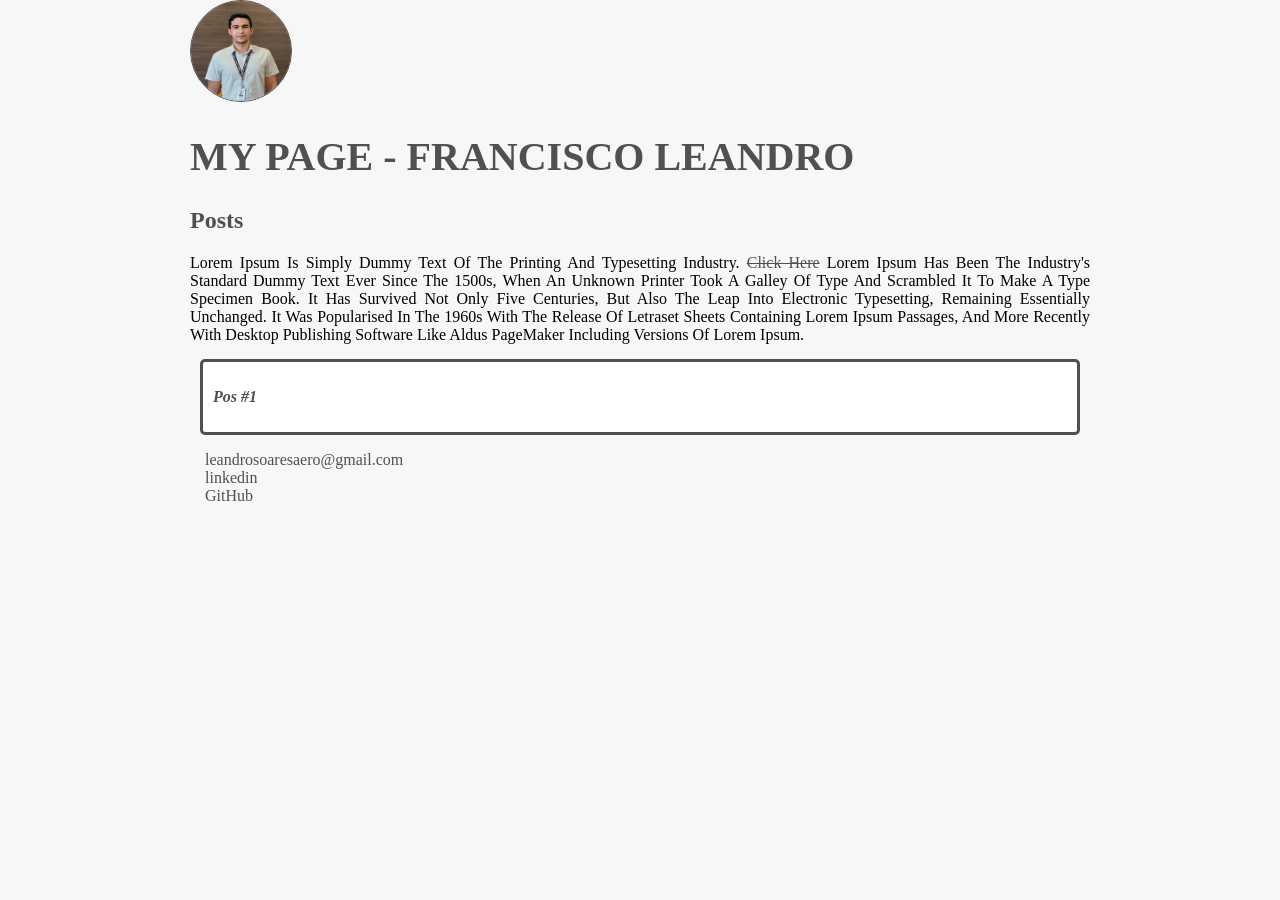
<file: Modulo 2/HTML and CSS/EX 1/index.html>
<!DOCTYPE html>
<html>
  <head>
    <meta charset="utf-8" />
    <title>Francisco Leandro</title>
    <link rel="stylesheet" href="CSS/style.css" />
  </head>
  <body>
    <header>
      <img
        class="photo"
        src="SRC/profile.jpg"
        alt="HTML LOGO"
        height="100px"
        width="100px"
      />
      <h1 id="title">My Page - Francisco Leandro</h1>
    </header>
    <section>
      <header>
        <h2 class="subtitle">Posts</h2>
      </header>
      <p class="post_content">
        Lorem Ipsum is simply dummy text of the printing and typesetting
        industry.
        <a
          href="https://www.linkedin.com/in/francisco-leandro-s-310366113/"
          target="_blank"
          >Click here</a
        >
        Lorem Ipsum has been the industry's standard dummy text ever since the
        1500s, when an unknown printer took a galley of type and scrambled it to
        make a type specimen book. It has survived not only five centuries, but
        also the leap into electronic typesetting, remaining essentially
        unchanged. It was popularised in the 1960s with the release of Letraset
        sheets containing Lorem Ipsum passages, and more recently with desktop
        publishing software like Aldus PageMaker including versions of Lorem
        Ipsum.
      </p>
      <article class="post">
        <header>
          <h3 class="post_title">Pos #1</h3>
        </header>
      </article>
    </section>
    <footer>
      <ul class="contacts_list">
        <li>
          <a href="mailto:leandrosoaresaero@gmail.com"
            >leandrosoaresaero@gmail.com</a
          >
        </li>
        <li>
          <a href="https://www.linkedin.com/in/francisco-leandro-s-310366113/">
            linkedin
          </a>
        </li>
        <li>
          <a href="https://github.com/leandroaero" target="_blank">GitHub</a>
        </li>
      </ul>
    </footer>
  </body>
</html>
</file>
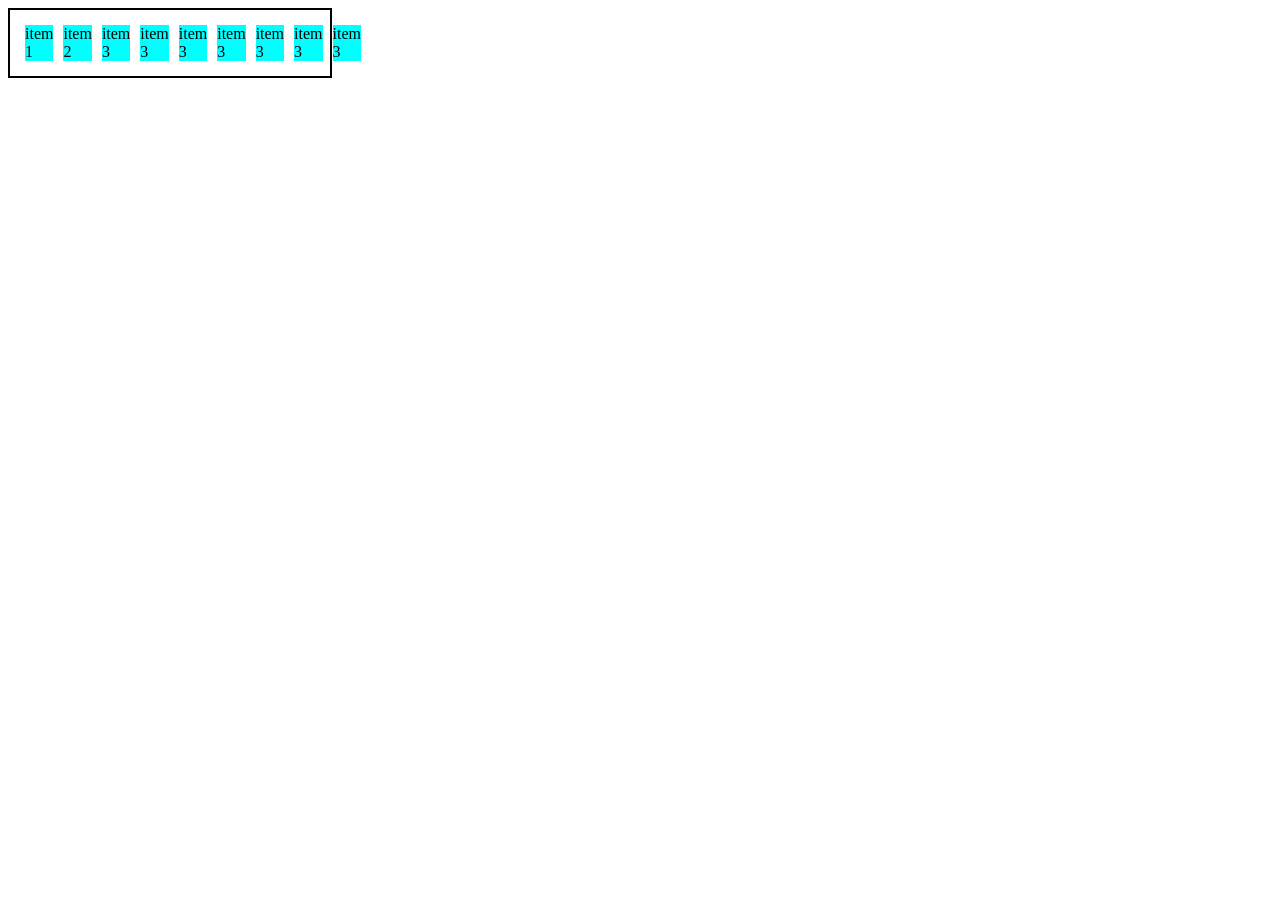
<file: Modulo 2/Flexbox in CSS/0-display-flex.html>
<!DOCTYPE html>
<html lang="en">
<head>
    <meta charset="UTF-8">
    <meta name="viewport" content="width=device-width, initial-scale=1.0">
    <title>Fundamentos - display flex</title>
    <style>
        .flex{
            max-width: 300px;
            padding: 10px;
            border: 2px solid black;
            display: flex;
        }

        .item{
            background-color: aqua;
            margin: 5px;
        }
    </style>
</head>
<body>
    <div class="flex">
        <div class="item">item 1</div>
        <div class="item">item 2</div>
        <div class="item">item 3</div>
        <div class="item">item 3</div>
        <div class="item">item 3</div>
        <div class="item">item 3</div>
        <div class="item">item 3</div>
        <div class="item">item 3</div>
        <div class="item">item 3</div>
    </div>
</body>
</html>
</file>
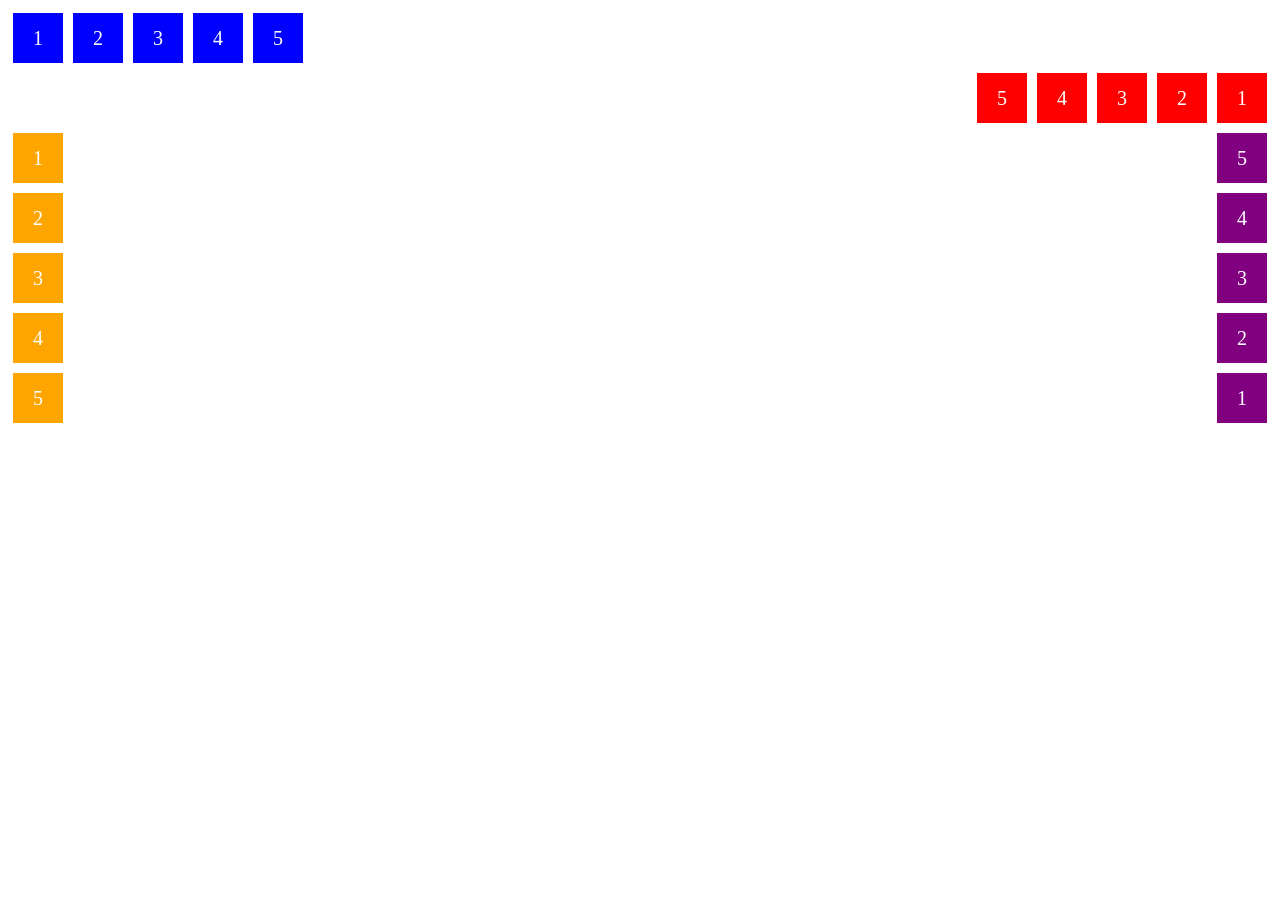
<file: Modulo 2/Flexbox in CSS/1-flex-direction.html>
<!DOCTYPE html>
<html lang="en">
<head>
    <meta charset="UTF-8">
    <meta name="viewport" content="width=device-width, initial-scale=1.0">
    <title>Fundamentos - Flex direction</title>

    <style>
        .flex-container{
            margin: 0;
            padding: 0;
            display: flex;
            list-style: none;
        }

        .flex-item{
            background: blue;
            height: 50px;
            width: 50px;
            line-height: 50px;
            font-size: 20px;
            color: white;
            text-align: center;
            margin: 5px;
        }

        .row{
            flex-direction: row;
        }

        .row-reverse{
            flex-direction: row-reverse;
        }

        .row-reverse li{
            background-color: red;
        }

        .column{
            float: left;
            flex-direction: column;
        }

        .column li{
            background: orange;
        }

        .column-reverse{
            float: right;
            flex-direction: column-reverse;
        }

        .column-reverse li{
            background: purple;
        }

    </style>
</head>
<body>
    <ul class="flex-container row">
        <li class="flex-item">1</li>
        <li class="flex-item">2</li>
        <li class="flex-item">3</li>
        <li class="flex-item">4</li>
        <li class="flex-item">5</li>
    </ul>

    <ul class="flex-container row-reverse">
        <li class="flex-item">1</li>
        <li class="flex-item">2</li>
        <li class="flex-item">3</li>
        <li class="flex-item">4</li>
        <li class="flex-item">5</li>
    </ul>

    <ul class="flex-container column">
        <li class="flex-item">1</li>
        <li class="flex-item">2</li>
        <li class="flex-item">3</li>
        <li class="flex-item">4</li>
        <li class="flex-item">5</li>
    </ul>

    <ul class="flex-container column-reverse">
        <li class="flex-item">1</li>
        <li class="flex-item">2</li>
        <li class="flex-item">3</li>
        <li class="flex-item">4</li>
        <li class="flex-item">5</li>
    </ul>
</body>
</html>
</file>
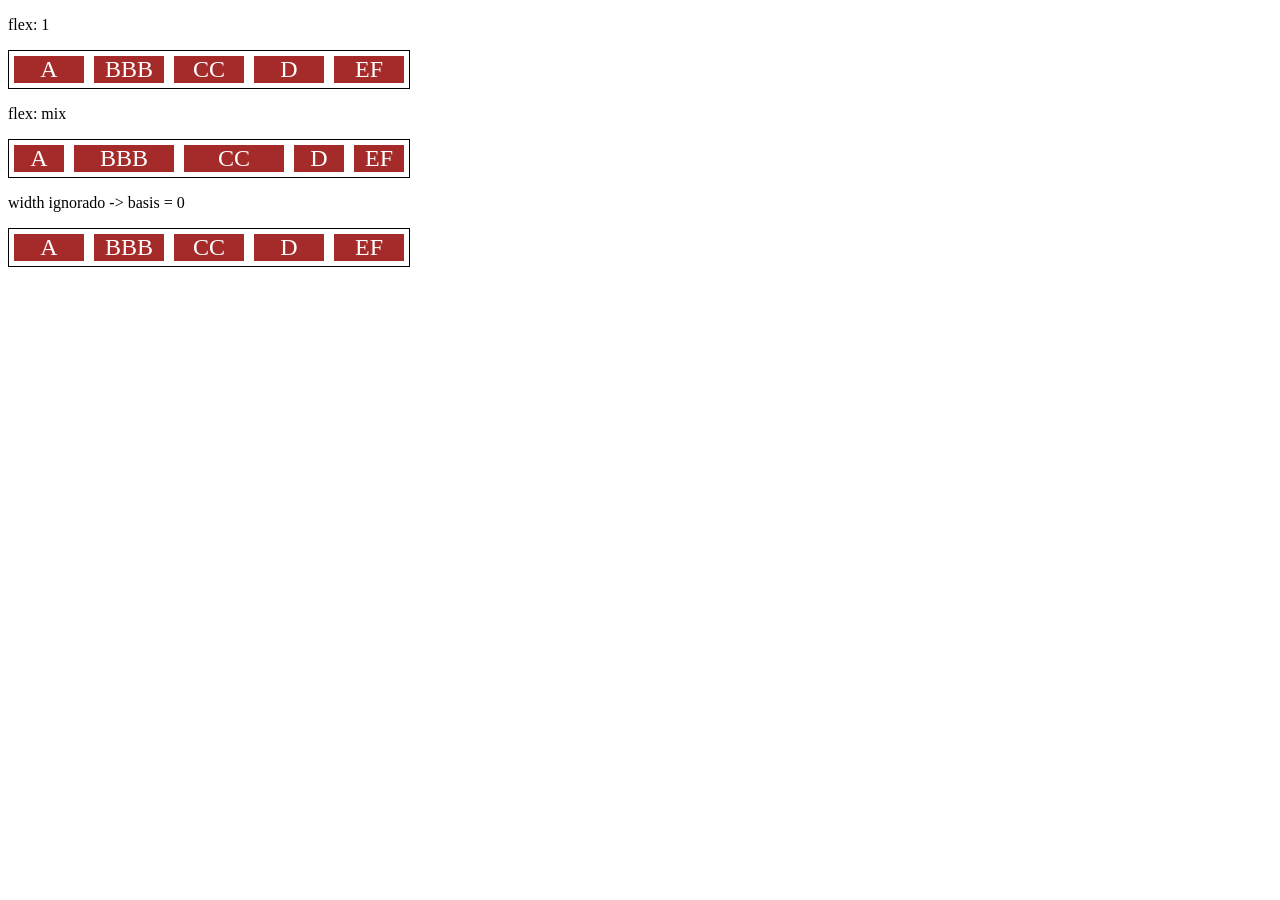
<file: Modulo 2/Flexbox in CSS/10-flex.html>
<!DOCTYPE html>
<html lang="en">
<head>
    <meta charset="UTF-8">
    <meta name="viewport" content="width=device-width, initial-scale=1.0">
    <title>Fundamentos - flex</title>
    <style>
        .flex-container{
            display: flex;
            border: 1px solid black;
            max-width: 400px;
            margin-bottom: 10px;
        }

        .item{
            background-color: brown;
            color: white;
            font-size: 24px;
            text-align: center;
            margin: 5PX;
        }

        .flex-1{
            flex: 1; 
            /* grow = 1, shrink = 1, basis = 0 */
        }

        .largura{
            width: 200px;
            /* min-width: 250px; */
        }

        .flex-2{
            flex: 2; 
            /* grow = 2, shrink = 1, basis = 0 */
        }

    </style>
</head>
<body>
    <p>flex: 1</p>
    <div class="flex-container">
        <div class="item flex-1">A</div>
        <div class="item flex-1">BBB</div>
        <div class="item flex-1">CC</div>
        <div class="item flex-1">D</div>
        <div class="item flex-1">EF</div>
    </div>

    <p>flex: mix</p>
    <div class="flex-container">
        <div class="item flex-1">A</div>
        <div class="item flex-2">BBB</div>
        <div class="item flex-2">CC</div>
        <div class="item flex-1">D</div>
        <div class="item flex-1">EF</div>
    </div>

    <p>width ignorado -> basis = 0</p>

    <div class="flex-container">
        <div class="item flex-1 largura">A</div>
        <div class="item flex-1 largura">BBB</div>
        <div class="item flex-1 largura">CC</div>
        <div class="item flex-1 largura">D</div>
        <div class="item flex-1 largura">EF</div>
    </div>
</body>
</html>
</file>
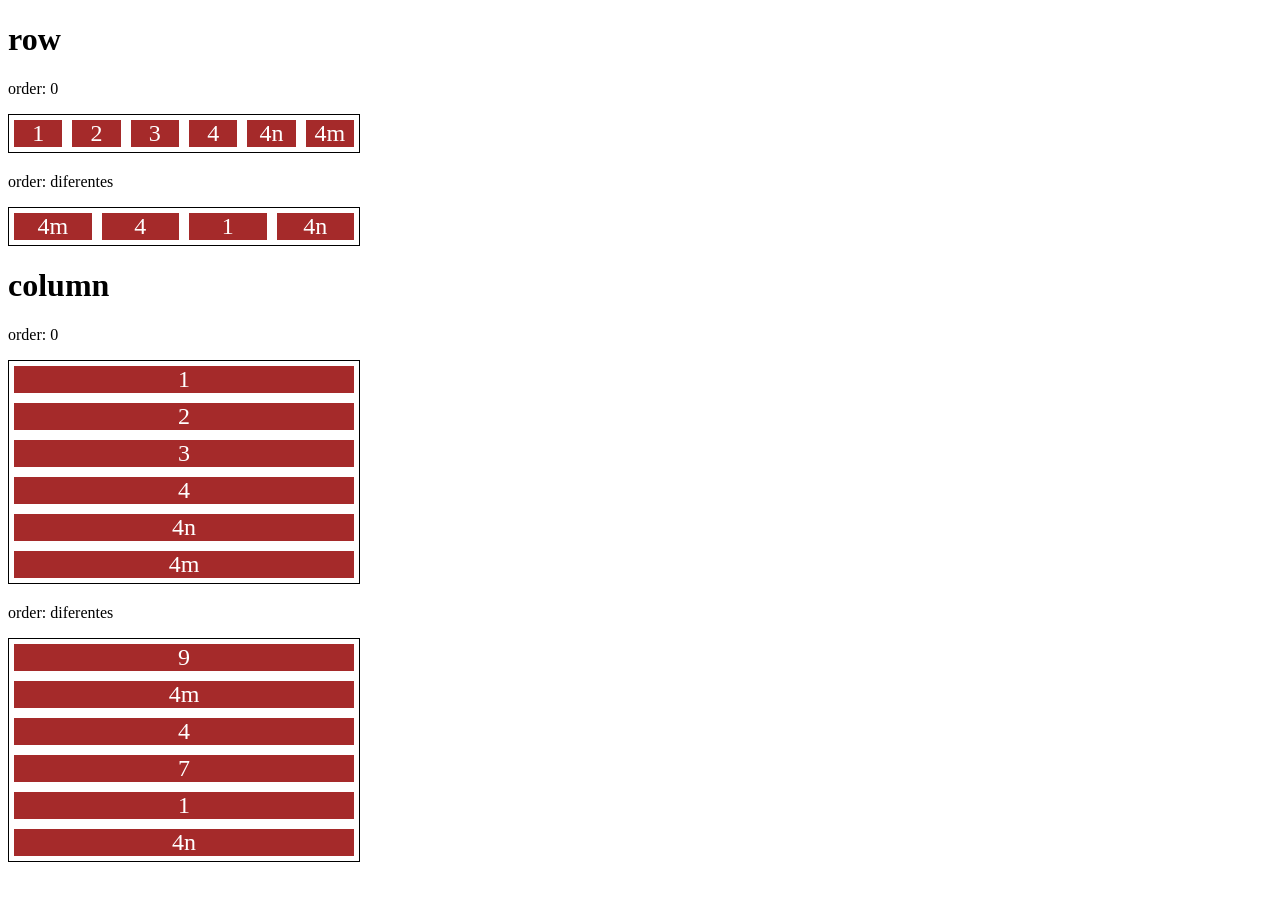
<file: Modulo 2/Flexbox in CSS/11-order.html>
<!DOCTYPE html>
<html lang="en">
<head>
    <meta charset="UTF-8">
    <meta name="viewport" content="width=device-width, initial-scale=1.0">
    <title>Fundamentos - order</title>

    <style>
        .flex-container{
            display: flex;
            max-width: 350px;
            border: 1px solid black;
            margin-bottom: 20px;
        }

        .item{
            flex: 1;
            background: brown;
            color: white;
            text-align: center;
            font-size: 24px;
            margin: 5px;
        }
        .o1{
            order: 1;
        }

        .o2{
            order: 2;
        }

        .o3{
            order: 3;
        }

        .o4{
            order: 4;
        }

        .direction{
            flex-direction: column;
        }
    </style>
</head>
<body>
    <h1>row</h1>
    <p>order: 0</p>
    <div class="flex-container">
        <div class="item">1</div>
        <div class="item">2</div>
        <div class="item">3</div>
        <div class="item">4</div>
        <div class="item">4n</div>
        <div class="item">4m</div>
    </div>

    <p>order: diferentes</p>
    <div class="flex-container">
        <div class="item o3">1</div>
        <div class="item o2">4</div>
        <div class="item o3">4n</div>
        <div class="item o1">4m</div>
    </div>


    <h1>column</h1>
    <p>order: 0</p>
    <div class="flex-container direction">
        <div class="item">1</div>
        <div class="item">2</div>
        <div class="item">3</div>
        <div class="item">4</div>
        <div class="item">4n</div>
        <div class="item">4m</div>
    </div>

    <p>order: diferentes</p>
    <div class="flex-container direction">
        <div class="item o3">7</div>
        <div class="item o1">9</div>
        <div class="item o3">1</div>
        <div class="item o2">4</div>
        <div class="item o3">4n</div>
        <div class="item o1">4m</div>
    </div>
</body>
</html>
</file>
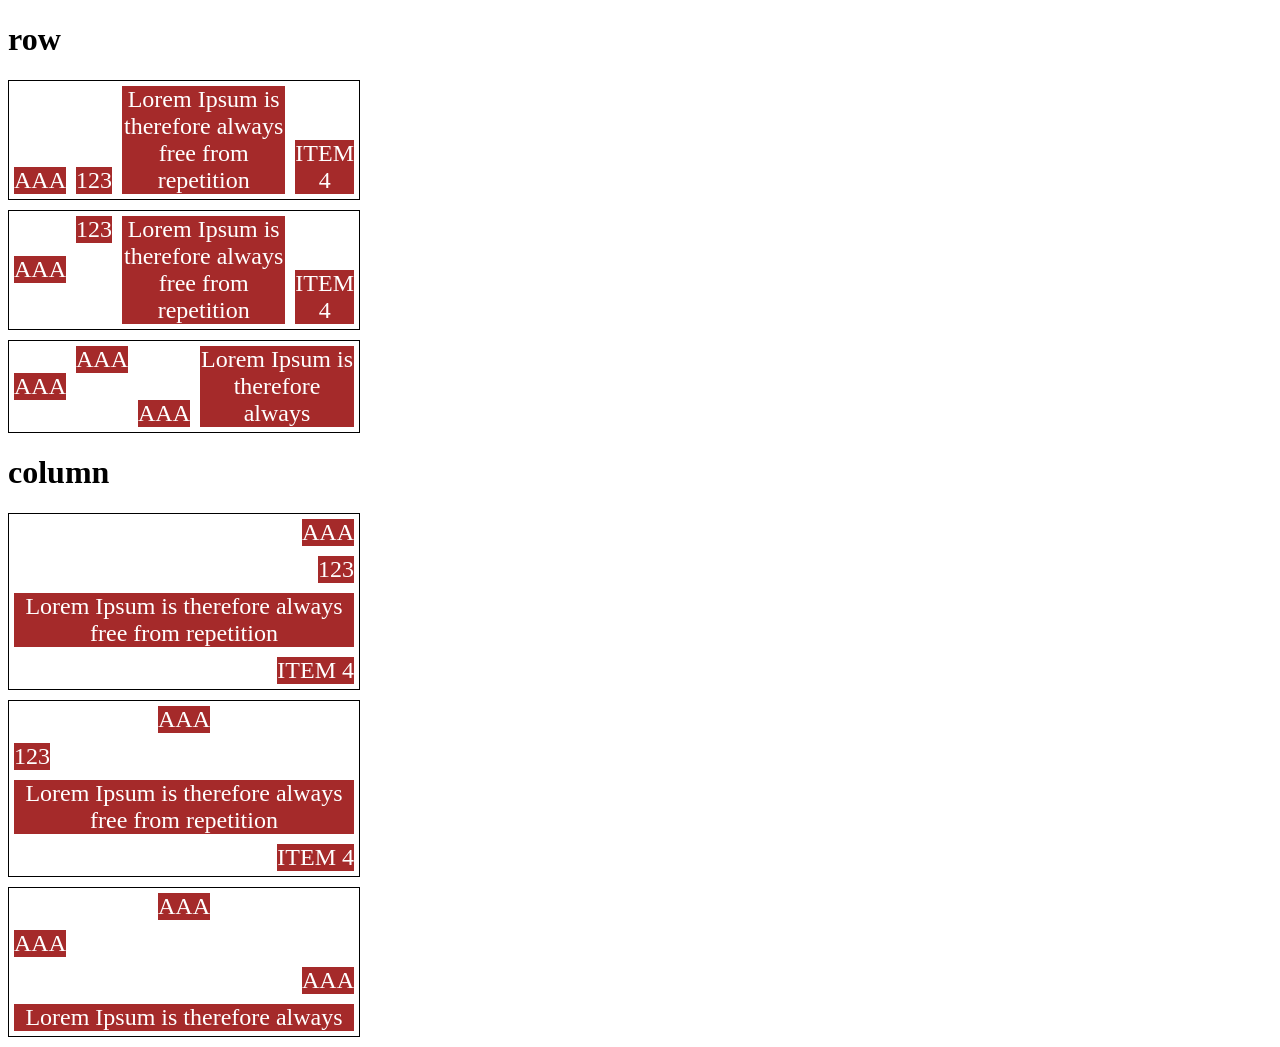
<file: Modulo 2/Flexbox in CSS/13-align-self.html>
<!DOCTYPE html>
<html lang="en">
<head>
    <meta charset="UTF-8">
    <meta name="viewport" content="width=device-width, initial-scale=1.0">
    <title>Fundamnetos - align self</title>

    <style>
        .flex-container{
            max-width: 350px;
            border: 1px solid;
            margin-bottom: 10px;
            display: flex;
        }

        .align-container{
            align-items: flex-end;
        }

        .item{
            background-color: brown;
            color: white;
            font-size: 24px;
            text-align: center;
            margin: 5px;
        }

        .center{
            align-self: center;
        }

        .start{
            align-self: flex-start;
        }

        .end{
            align-self: flex-end;
        }

        .baseline{
            align-self: baseline;
        }

        .stretch{
            align-self: stretch;
        }

        .auto{
            align-self: auto;
        }

        .direction{
            flex-direction: column;
        }
    </style>
</head>
<body>

    <h1>row</h1>
    <section class="flex-container align-container">
        <div class="item auto">AAA</div>
        <div class="item auto">123</div>
        <div class="item auto">Lorem Ipsum is therefore always free from repetition</div>
        <div class="item auto">ITEM 4</div>
    </section>

    <section class="flex-container">
        <div class="item center">AAA</div>
        <div class="item start">123</div>
        <div class="item stretch">Lorem Ipsum is therefore always free from repetition</div>
        <div class="item end">ITEM 4</div>
    </section>

    <section class="flex-container">
        <div class="item center">AAA</div>
        <div class="item start">AAA</div>
        <div class="item end">AAA</div>
        <div class="item stretch">Lorem Ipsum is therefore always</div>
    </section>

    <h1>column</h1>

    <section class="flex-container align-container direction">
        <div class="item auto">AAA</div>
        <div class="item auto">123</div>
        <div class="item auto">Lorem Ipsum is therefore always free from repetition</div>
        <div class="item auto">ITEM 4</div>
    </section>

    <section class="flex-container direction">
        <div class="item center">AAA</div>
        <div class="item start">123</div>
        <div class="item stretch">Lorem Ipsum is therefore always free from repetition</div>
        <div class="item end">ITEM 4</div>
    </section>

    <section class="flex-container direction">
        <div class="item center">AAA</div>
        <div class="item start">AAA</div>
        <div class="item end">AAA</div>
        <div class="item stretch">Lorem Ipsum is therefore always</div>
    </section>
    
    
</body>
</html>
</file>
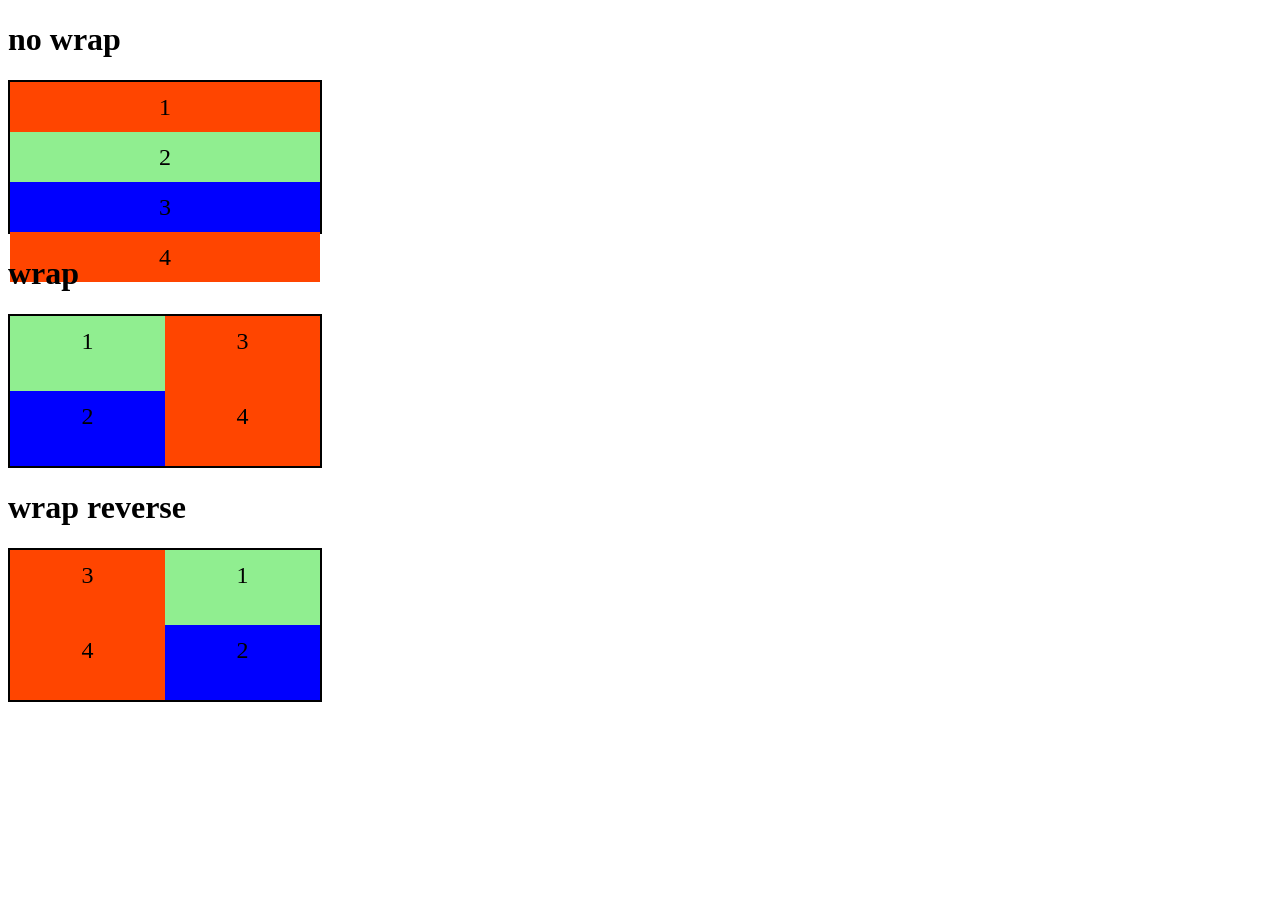
<file: Modulo 2/Flexbox in CSS/2-flex-wrap.html>
<!DOCTYPE html>
<html lang="en">
<head>
    <meta charset="UTF-8">
    <meta name="viewport" content="width=device-width, initial-scale=1.0">
    <title>Fundamentos - flex wrap</title>

    <style>
        .flex-container{
            display: flex;
            flex-direction: column;
            height: 150px;
            border: 2px solid black;
            max-width: 310px;
        }

        .item{
            font-size: 24px;
            height: 50%;
            text-align: center;
            min-width: 100px;
            line-height: 50px;
        }

        .nowrap{
            flex-wrap: nowrap;
        }

        .wrap{
            flex-wrap: wrap;
        }

        .wrap-reverse{
            flex-wrap: wrap-reverse;
        }

        .blue{
            background-color: blue;
        }

        .green{
            background-color: lightgreen;
        }

        .orange{
            background-color: orangered;
        }
    </style>
</head>
<body>
    <h1>no wrap</h1>

    <div class="flex-container nowrap">
        <div class="item orange">1</div>
        <div class="item green">2</div>
        <div class="item blue">3</div>
        <div class="item orange">4</div>
    </div>

    <h1>wrap</h1>

    <div class="flex-container wrap">
        <div class="item green">1</div>
        <div class="item blue">2</div>
        <div class="item orange">3</div>
        <div class="item orange">4</div>
    </div>

    <h1>wrap reverse</h1>

    <div class="flex-container wrap-reverse">
        <div class="item green">1</div>
        <div class="item blue">2</div>
        <div class="item orange">3</div>
        <div class="item orange">4</div>
    </div>


</body>
</html>
</file>
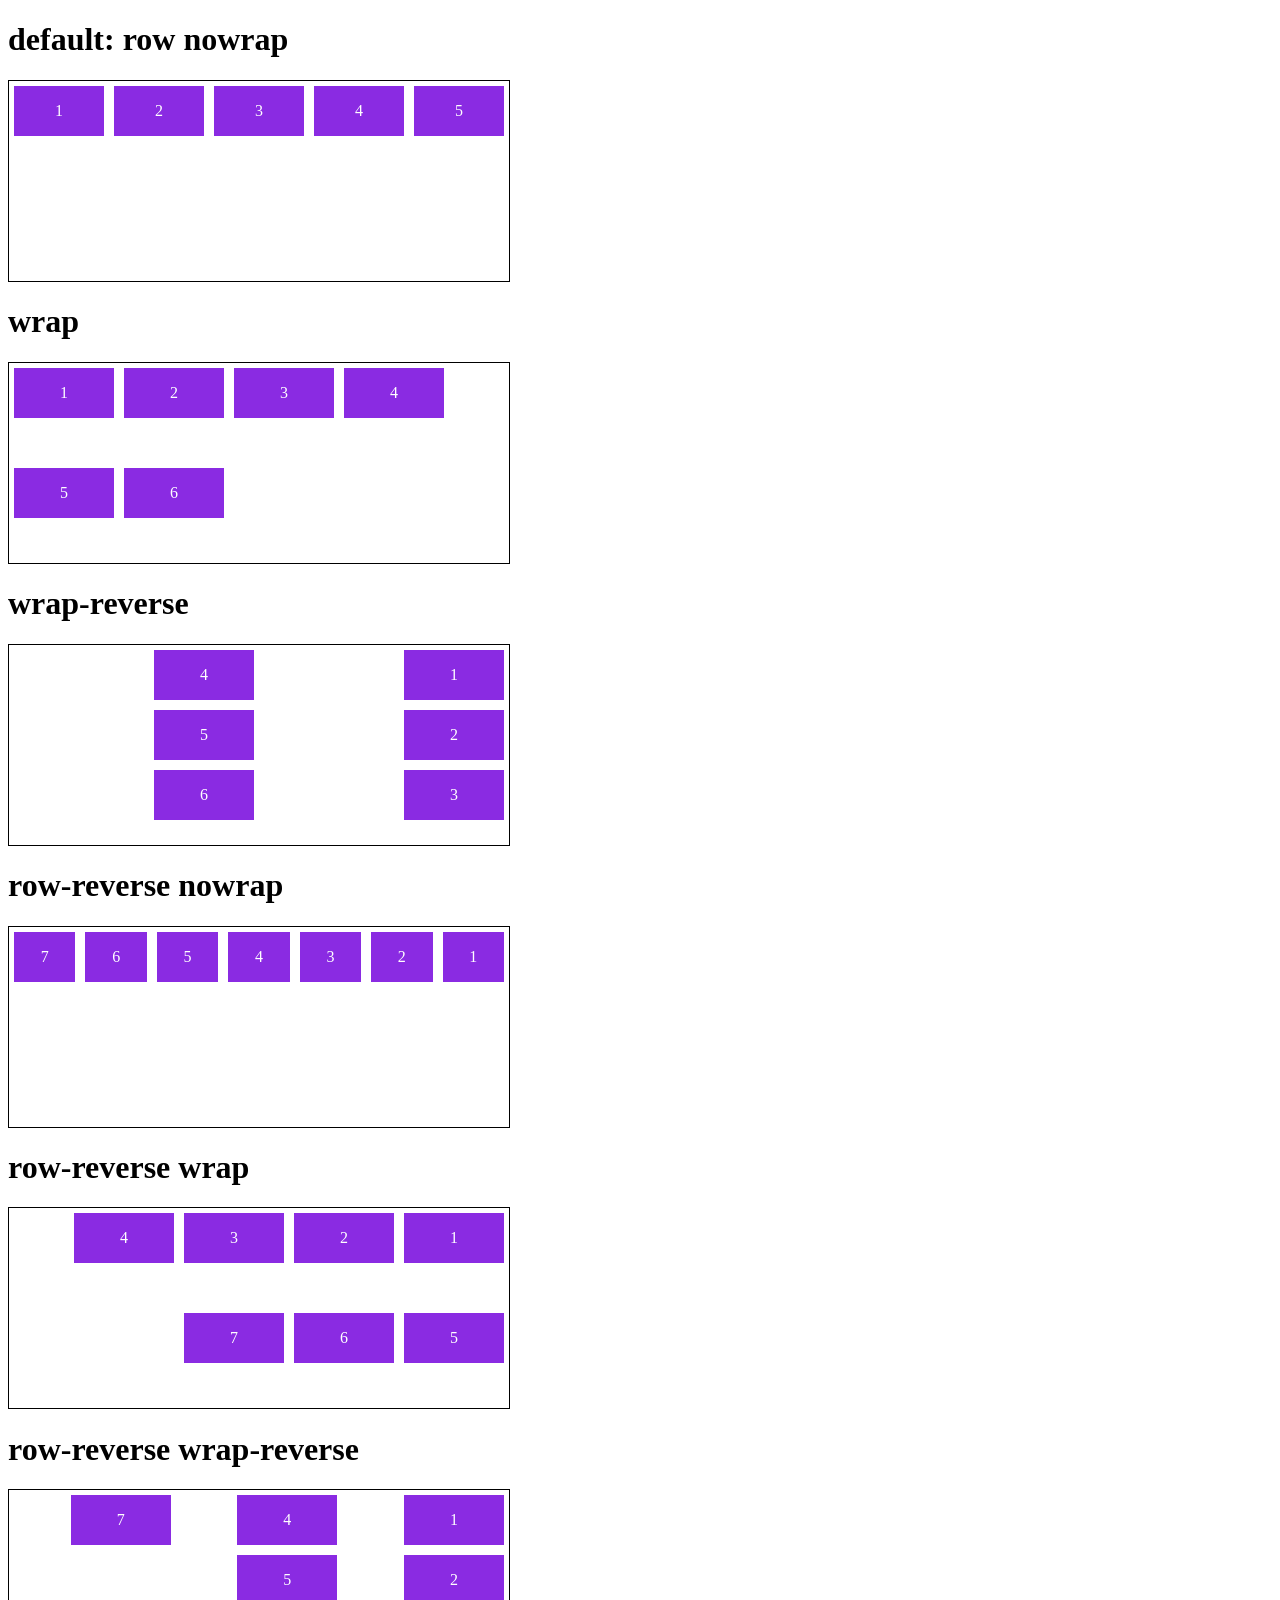
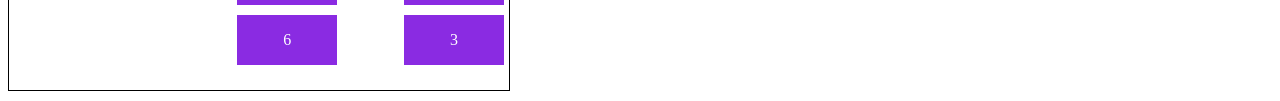
<file: Modulo 2/Flexbox in CSS/3-flex-flow.html>
<!DOCTYPE html>
<html lang="en">
<head>
    <meta charset="UTF-8">
    <meta name="viewport" content="width=device-width, initial-scale=1.0">
    <title>Fundamentos - flex flow</title>

    <style>
        .flex-container{
            display: flex;
            border: 1px solid black;
            max-width: 500px;
            margin-bottom: 10px;
            height: 200px;
        }

        .default{
            flex-flow: row nowrap;
        }

        .wrap{
            flex-flow: row wrap;
        }

        .wrap-reverse{
            flex-flow: column wrap-reverse;
        }

        .r-nowrap{
            flex-flow: row-reverse nowrap;
        }

        .r-wrap{
            flex-flow: row-reverse wrap;
        }

        .rr-wrap{
            flex-flow: column wrap-reverse;
        }

        .item{
            background-color: blueviolet;
            margin: 5px;
            color: white;
            text-align: center;
            width: 100px;
            height: 50px;
            line-height: 50px;
        }
    </style>
</head>
<body>
    <h1>default: row nowrap</h1>
    <div class="flex-container default">
        <div class="item">1</div>
        <div class="item">2</div>
        <div class="item">3</div>
        <div class="item">4</div>
        <div class="item">5</div>
    </div>

    <h1>wrap</h1>
    <div class="flex-container wrap">
        <div class="item">1</div>
        <div class="item">2</div>
        <div class="item">3</div>
        <div class="item">4</div>
        <div class="item">5</div>
        <div class="item">6</div>
    </div>

    <h1>wrap-reverse</h1>
    <div class="flex-container wrap-reverse">
        <div class="item">1</div>
        <div class="item">2</div>
        <div class="item">3</div>
        <div class="item">4</div>
        <div class="item">5</div>
        <div class="item">6</div>
    </div>

    <h1>row-reverse nowrap</h1>
    <div class="flex-container r-nowrap">
        <div class="item">1</div>
        <div class="item">2</div>
        <div class="item">3</div>
        <div class="item">4</div>
        <div class="item">5</div>
        <div class="item">6</div>
        <div class="item">7</div>
    </div>

    <h1>row-reverse wrap</h1>
    <div class="flex-container r-wrap">
        <div class="item">1</div>
        <div class="item">2</div>
        <div class="item">3</div>
        <div class="item">4</div>
        <div class="item">5</div>
        <div class="item">6</div>
        <div class="item">7</div>
    </div>

    <h1>row-reverse wrap-reverse</h1>
    <div class="flex-container rr-wrap">
        <div class="item">1</div>
        <div class="item">2</div>
        <div class="item">3</div>
        <div class="item">4</div>
        <div class="item">5</div>
        <div class="item">6</div>
        <div class="item">7</div>
    </div>
</body>
</html>
</file>
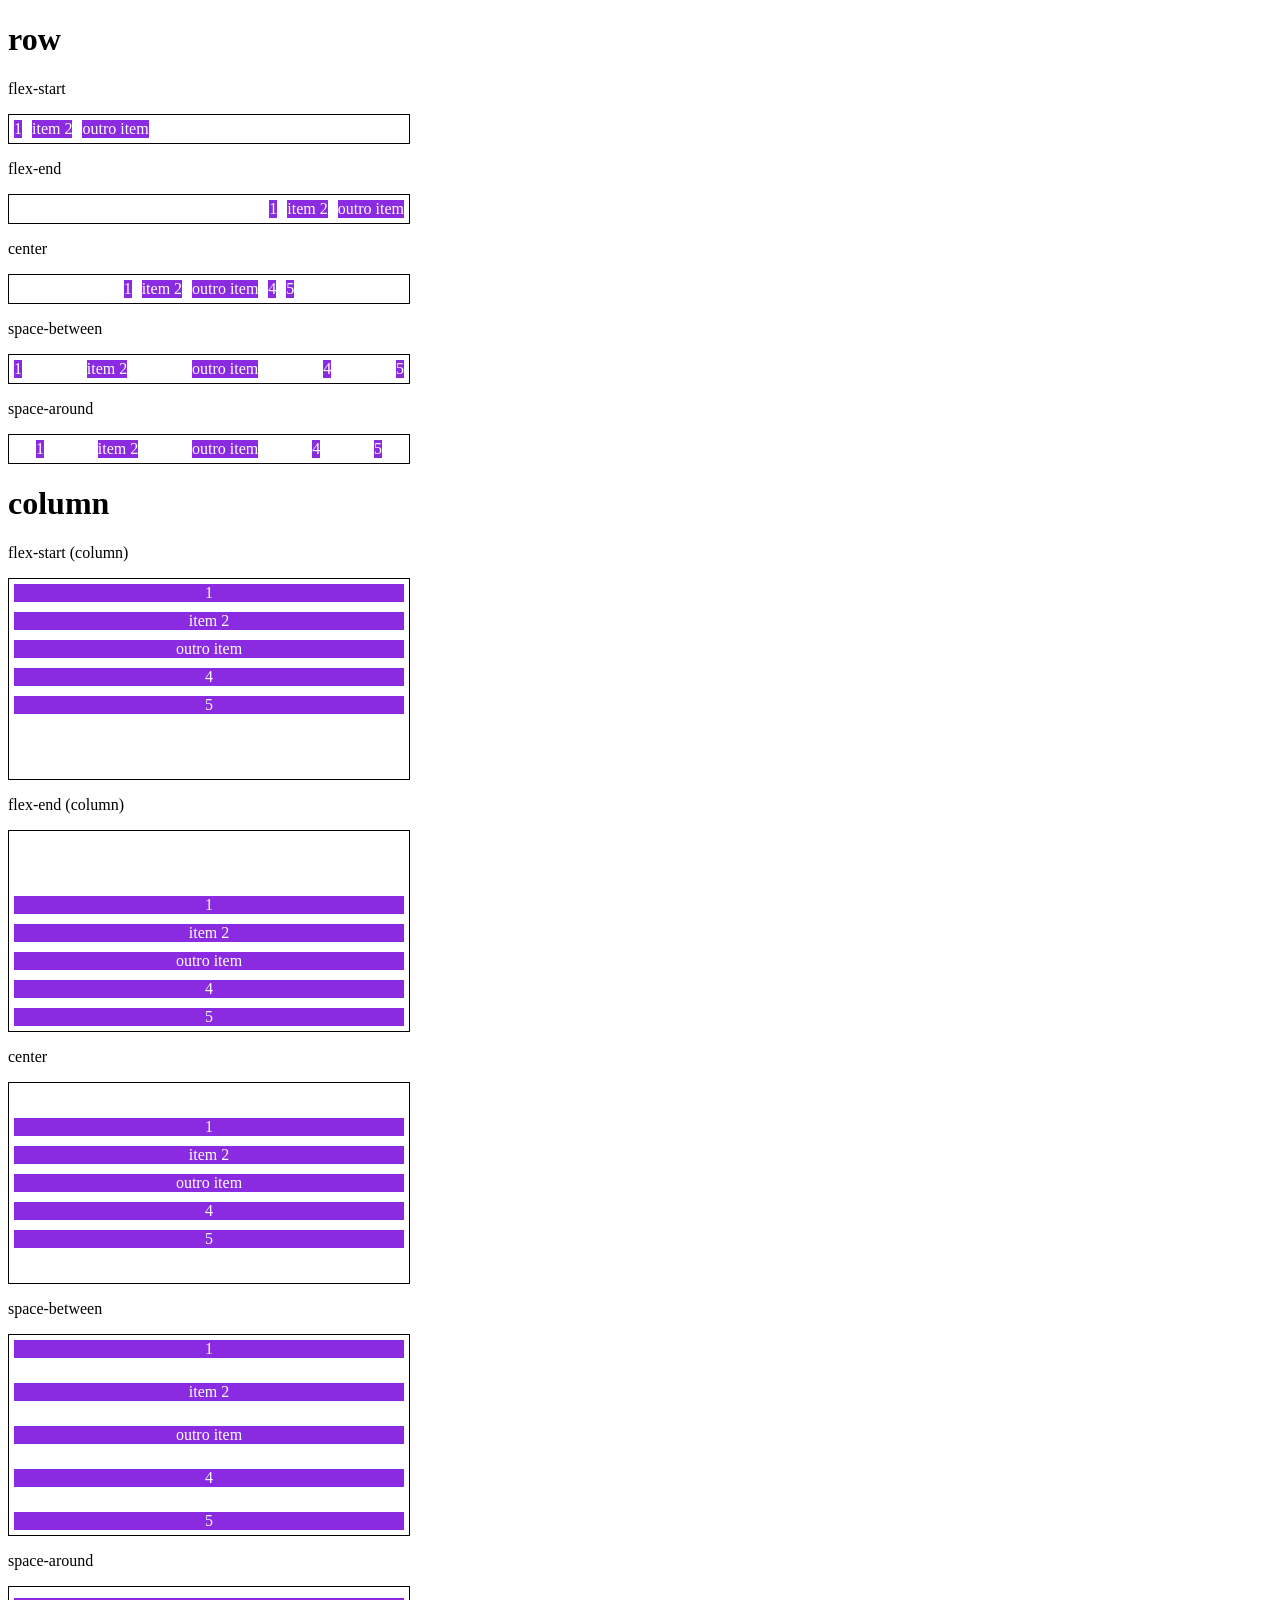
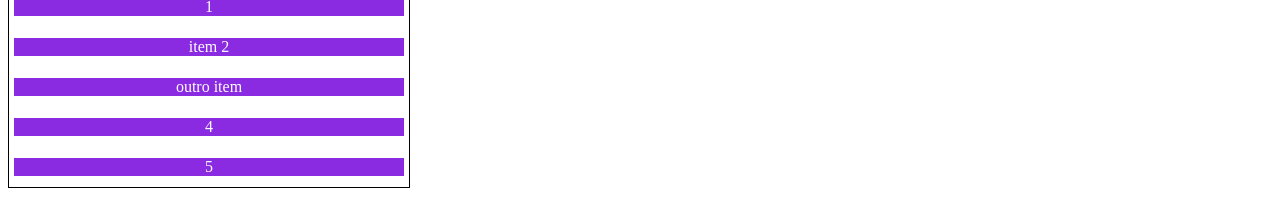
<file: Modulo 2/Flexbox in CSS/4-justify-content.html>
<!DOCTYPE html>
<html lang="en">
<head>
    <meta charset="UTF-8">
    <meta name="viewport" content="width=device-width, initial-scale=1.0">
    <title>Fundamentos - justify-content</title>
    <style>
        .container{
            max-width: 400px;
            border: 1px solid black;
            margin: 0;
            display: flex;
            margin-bottom: 10px;
        }

        .item{
            background-color: blueviolet;
            margin: 5px;
            text-align: center;
            color: white;
        }
        
        .flex-start{
            justify-content: flex-start;
        }

        .flex-end{
            justify-content: flex-end;
        }

        .center{
            justify-content: center;
        }

        .space-between{
            justify-content: space-between;
        }

        .space-around{
            justify-content: space-around;
        }

        .column{
            flex-direction: column;
            min-height: 200px;
        }
    </style>
</head>
<body>
    <h1>row</h1>
    <p>flex-start</p>
    <section class="container flex-start">
        <div class="item">1</div>
        <div class="item">item 2</div>
        <div class="item">outro item</div>
    </section>

    <p>flex-end</p>
    <section class="container flex-end">
        <div class="item">1</div>
        <div class="item">item 2</div>
        <div class="item">outro item</div>
    </section>

    <p>center</p>
    <section class="container center">
        <div class="item">1</div>
        <div class="item">item 2</div>
        <div class="item">outro item</div>
        <div class="item">4</div>
        <div class="item">5</div>
    </section>

    <p>space-between</p>
    <section class="container space-between">
        <div class="item">1</div>
        <div class="item">item 2</div>
        <div class="item">outro item</div>
        <div class="item">4</div>
        <div class="item">5</div>
    </section>

    <p>space-around</p>
    <section class="container space-around">
        <div class="item">1</div>
        <div class="item">item 2</div>
        <div class="item">outro item</div>
        <div class="item">4</div>
        <div class="item">5</div>
    </section>

    <h1>column</h1>

    <p>flex-start (column)</p>
    <section class="container flex-start column">
        <div class="item">1</div>
        <div class="item">item 2</div>
        <div class="item">outro item</div>
        <div class="item">4</div>
        <div class="item">5</div>
    </section>

    <p>flex-end (column)</p>
    <section class="container flex-end column">
        <div class="item">1</div>
        <div class="item">item 2</div>
        <div class="item">outro item</div>
        <div class="item">4</div>
        <div class="item">5</div>
    </section>
    
    <p>center</p>
    <section class="container center column">
        <div class="item">1</div>
        <div class="item">item 2</div>
        <div class="item">outro item</div>
        <div class="item">4</div>
        <div class="item">5</div>
    </section>

    <p>space-between</p>
    <section class="container space-between column">
        <div class="item">1</div>
        <div class="item">item 2</div>
        <div class="item">outro item</div>
        <div class="item">4</div>
        <div class="item">5</div>
    </section>

    <p>space-around</p>
    <section class="container space-around column">
        <div class="item">1</div>
        <div class="item">item 2</div>
        <div class="item">outro item</div>
        <div class="item">4</div>
        <div class="item">5</div>
    </section>
</body>
</html>
</file>
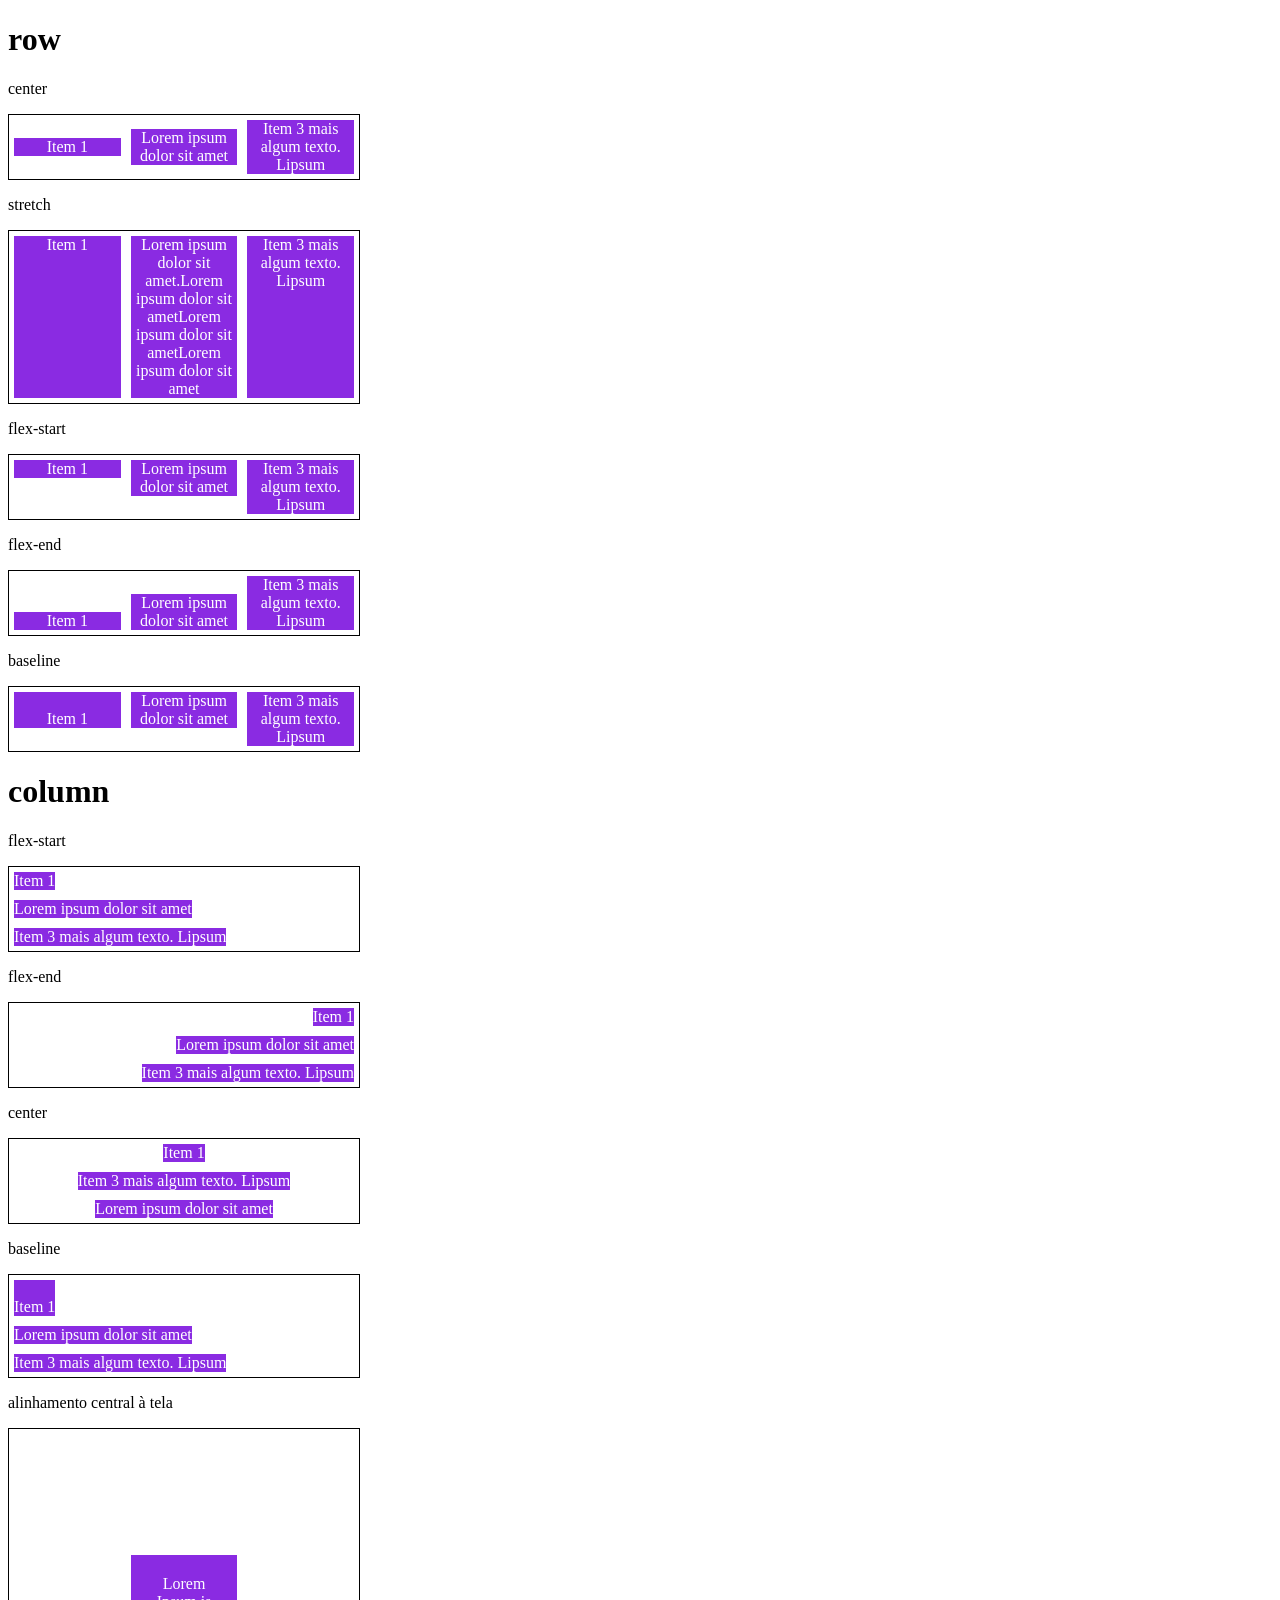
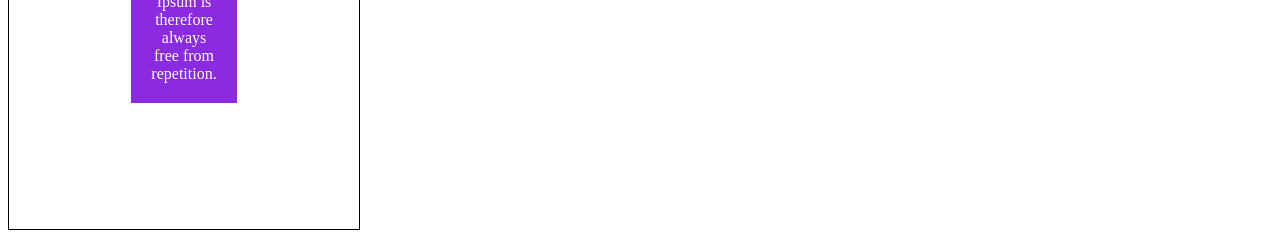
<file: Modulo 2/Flexbox in CSS/5-align-items.html>
<!DOCTYPE html>
<html lang="en">
<head>
    <meta charset="UTF-8">
    <meta name="viewport" content="width=device-width, initial-scale=1.0">
    <title>Fundamentos - align items</title>

    <style>
        .container{
            max-width: 350px;
            border: 1px solid black;
            display: flex;
        }

        .item{
            background-color: blueviolet;
            margin: 5px;
            color: white;
            text-align: center;
            flex: 1;
        }
        
        .center{
            align-items: center;
        }

        .stretch{
            align-items: stretch;
        }

        .start{
            align-items: flex-start;
        }

        .end{
            align-items: flex-end;
        }

        .baseline{
            align-items: baseline;
        }

        .column{
            flex-direction: column;
        }

        .central{
            height: 400px;
            justify-content: center;
        }
        .central .item{
            flex: 0;
            padding: 20px;
        }
    </style>
</head>
<body>
    <h1>row</h1>
    <p>center</p>
    <section class="container center">
        <div class="item">Item 1</div>
        <div class="item">Lorem ipsum dolor sit amet</div>
        <div class="item">Item 3 mais algum texto. Lipsum</div>
    </section>

    <p>stretch</p>
    <section class="container stretch">
        <div class="item">Item 1</div>
        <div class="item">Lorem ipsum dolor sit amet.Lorem ipsum dolor sit ametLorem ipsum dolor sit ametLorem ipsum dolor sit amet</div>
        <div class="item">Item 3 mais algum texto. Lipsum</div>
    </section>

    <p>flex-start</p>
    <section class="container start">
        <div class="item">Item 1</div>
        <div class="item">Lorem ipsum dolor sit amet</div>
        <div class="item">Item 3 mais algum texto. Lipsum</div>
    </section>

    <p>flex-end</p>
    <section class="container end">
        <div class="item">Item 1</div>
        <div class="item">Lorem ipsum dolor sit amet</div>
        <div class="item">Item 3 mais algum texto. Lipsum</div>
    </section>

    <p>baseline</p>
    <section class="container baseline">
        <div class="item"><br>Item 1</div>
        <div class="item">Lorem ipsum dolor sit amet</div>
        <div class="item">Item 3 mais algum texto. Lipsum</div>
    </section>

    <h1>column</h1>
    <p>flex-start</p>
    <section class="container start column">
        <div class="item">Item 1</div>
        <div class="item">Lorem ipsum dolor sit amet</div>
        <div class="item">Item 3 mais algum texto. Lipsum</div>
    </section>

    <p>flex-end</p>
    <section class="container end column">
        <div class="item">Item 1</div>
        <div class="item">Lorem ipsum dolor sit amet</div>
        <div class="item">Item 3 mais algum texto. Lipsum</div>
    </section>

    <p>center</p>
    <section class="container center column">
        <div class="item">Item 1</div>
        <div class="item">Item 3 mais algum texto. Lipsum</div>
        <div class="item">Lorem ipsum dolor sit amet</div>
    </section>

    <p>baseline</p>
    <section class="container baseline column">
        <div class="item"><br>Item 1</div>
        <div class="item">Lorem ipsum dolor sit amet</div>
        <div class="item">Item 3 mais algum texto. Lipsum</div>
    </section>

    <p>alinhamento central à tela</p>
    <section class="container central center">
        <div class="item"> Lorem Ipsum is therefore always free from repetition.</div>
    </section>
</body>
</html>
</file>
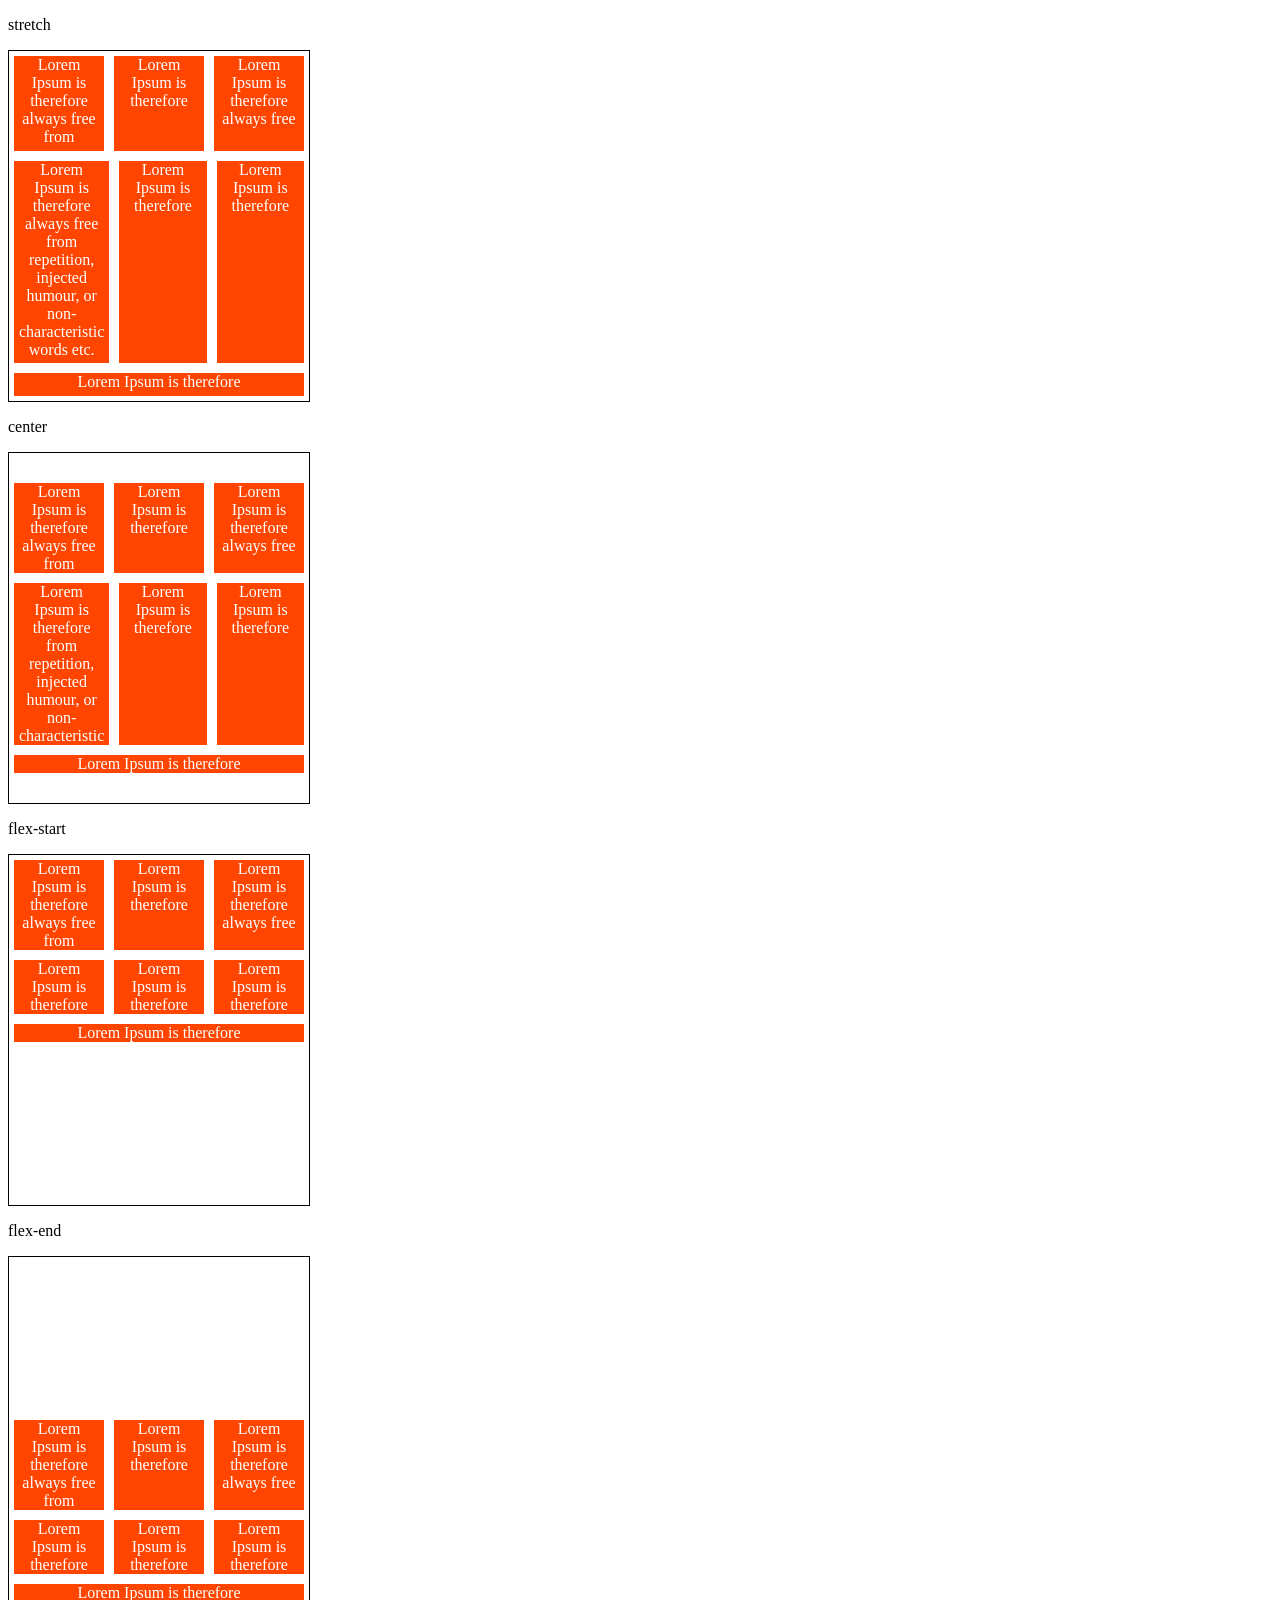
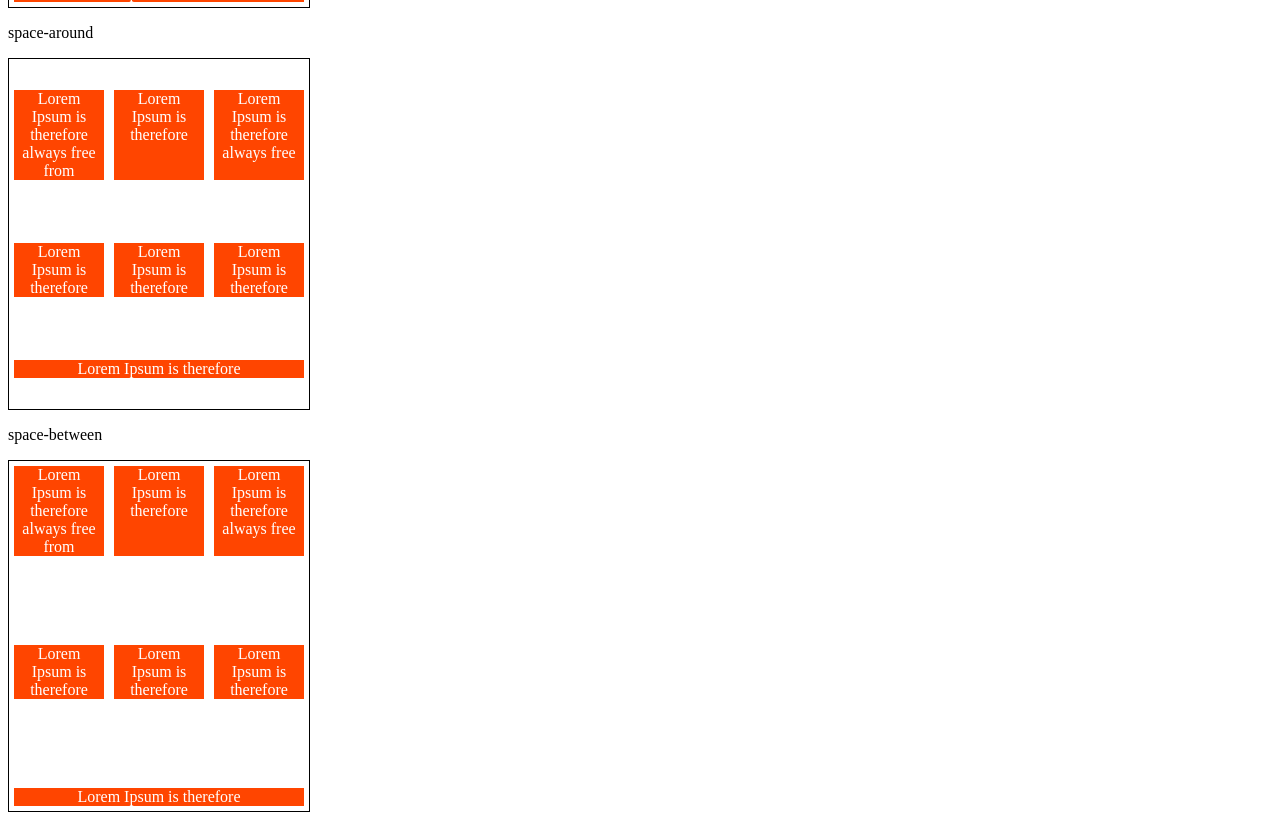
<file: Modulo 2/Flexbox in CSS/6-align-content.html>
<!DOCTYPE html>
<html lang="en">
<head>
    <meta charset="UTF-8">
    <meta name="viewport" content="width=device-width, initial-scale=1.0">
    <title>Fundamentos - align content</title>
    <style>
        .container{
            height: 350px;
            max-width: 300px;
            display: flex;
            flex-wrap: wrap;
            border: 1px solid black;
        }

        .item{
            background-color: orangered;
            padding: 0 5px;
            margin: 5px;
            flex: 1;
            text-align: center;
            color: white;
        }
        .stretch{
            align-content: stretch;
        }

        .center{
            align-content: center;
        }

        .flex-start{
            align-content: flex-start;
        }

        .flex-end{
            align-content: flex-end;
        }

        .space-around{
            align-content: space-around;
        }

        .space-between{
            align-content: space-between;
        }
    </style>
</head>
<body>
    <p>stretch</p>
    <div class="container stretch">
        <div class="item">Lorem Ipsum is therefore always free from</div>
        <div class="item">Lorem Ipsum is therefore</div>
        <div class="item">Lorem Ipsum is therefore always free</div>
        <div class="item">Lorem Ipsum is therefore always free from repetition, injected humour, or non-characteristic words etc.</div>
        <div class="item">Lorem Ipsum is therefore</div>
        <div class="item">Lorem Ipsum is therefore</div>
        <div class="item">Lorem Ipsum is therefore</div>
    </div>
    
    <p>center</p>
    <div class="container center">
        <div class="item">Lorem Ipsum is therefore always free from</div>
        <div class="item">Lorem Ipsum is therefore</div>
        <div class="item">Lorem Ipsum is therefore always free</div>
        <div class="item">Lorem Ipsum is therefore from repetition, injected humour, or non-characteristic</div>
        <div class="item">Lorem Ipsum is therefore</div>
        <div class="item">Lorem Ipsum is therefore</div>
        <div class="item">Lorem Ipsum is therefore</div>
    </div>


    <p>flex-start</p>
    <div class="container flex-start">
        <div class="item">Lorem Ipsum is therefore always free from</div>
        <div class="item">Lorem Ipsum is therefore</div>
        <div class="item">Lorem Ipsum is therefore always free</div>
        <div class="item">Lorem Ipsum is therefore</div>
        <div class="item">Lorem Ipsum is therefore</div>
        <div class="item">Lorem Ipsum is therefore</div>
        <div class="item">Lorem Ipsum is therefore</div>
    </div>

    <p>flex-end</p>
    <div class="container flex-end">
        <div class="item">Lorem Ipsum is therefore always free from</div>
        <div class="item">Lorem Ipsum is therefore</div>
        <div class="item">Lorem Ipsum is therefore always free</div>
        <div class="item">Lorem Ipsum is therefore</div>
        <div class="item">Lorem Ipsum is therefore</div>
        <div class="item">Lorem Ipsum is therefore</div>
        <div class="item">Lorem Ipsum is therefore</div>
    </div>

    <p>space-around</p>
    <div class="container space-around">
        <div class="item">Lorem Ipsum is therefore always free from</div>
        <div class="item">Lorem Ipsum is therefore</div>
        <div class="item">Lorem Ipsum is therefore always free</div>
        <div class="item">Lorem Ipsum is therefore</div>
        <div class="item">Lorem Ipsum is therefore</div>
        <div class="item">Lorem Ipsum is therefore</div>
        <div class="item">Lorem Ipsum is therefore</div>
    </div>

    <p>space-between</p>
    <div class="container space-between">
        <div class="item">Lorem Ipsum is therefore always free from</div>
        <div class="item">Lorem Ipsum is therefore</div>
        <div class="item">Lorem Ipsum is therefore always free</div>
        <div class="item">Lorem Ipsum is therefore</div>
        <div class="item">Lorem Ipsum is therefore</div>
        <div class="item">Lorem Ipsum is therefore</div>
        <div class="item">Lorem Ipsum is therefore</div>
    </div>
</body>
</html>
</file>
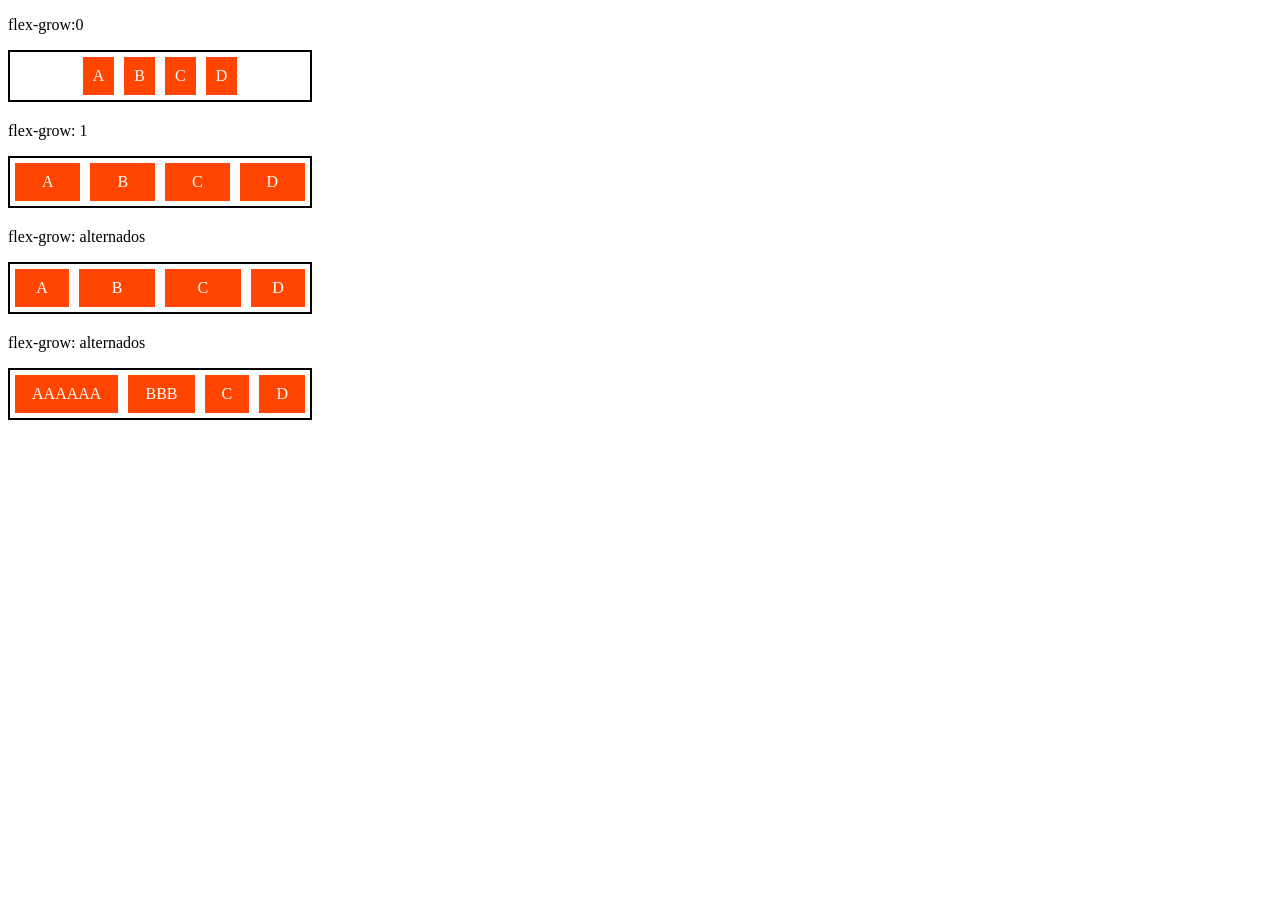
<file: Modulo 2/Flexbox in CSS/7-flex-grow.html>
<!DOCTYPE html>
<html lang="en">
<head>
    <meta charset="UTF-8">
    <meta name="viewport" content="width=device-width, initial-scale=1.0">
    <title>Fundamentos - flex grow</title>
    <style>
        .flex-container{
            display: flex;
            border: 2px solid black;
            max-width: 300px;
            margin-bottom: 20px;
            justify-content: center;
        }

        .item{
            background-color: orangered;
            margin: 5px;
            padding: 10px;
            text-align: center;
            color: white;
        }

        .fg-0{
            flex-grow: 0;
        }

        .fg-1{
            flex-grow: 1;
        }

        .fg-2{
            flex-grow: 2;
        }

        .fg-3{
            flex-grow: 3;
        }
    </style>
</head>
<body>
    <p>flex-grow:0</p>
    <div class="flex-container">
        <div class="item fg-0">A</div>
        <div class="item fg-0">B</div>
        <div class="item fg-0">C</div>
        <div class="item fg-0">D</div>
    </div>

    <p>flex-grow: 1</p>
    <div class="flex-container">
        <div class="item fg-1">A</div>
        <div class="item fg-1">B</div>
        <div class="item fg-1">C</div>
        <div class="item fg-1">D</div>
    </div>

    <p>flex-grow: alternados</p>
    <div class="flex-container">
        <div class="item fg-1">A</div>
        <div class="item fg-2">B</div>
        <div class="item fg-2">C</div>
        <div class="item fg-1">D</div>
    </div>
    <p>flex-grow: alternados</p>
    <div class="flex-container">
        <div class="item fg-2">AAAAAA</div>
        <div class="item fg-2">BBB</div>
        <div class="item fg-2">C</div>
        <div class="item fg-2">D</div>
    </div>
</body>
</html>
</file>
<file: Modulo 2/HTML and CSS/EX 1/CSS/style.css>
body {
  background: #f7f7f7;
  font-family: Verdana;
  max-width: 900px;
  margin: auto;
}

.photo {
  border: 1px solid #505050;
  border-radius: 50%;
}

#title, .subtitle, .post_title {
   color: #505050;
}

#title {
  font-size: 40px;
  text-transform: uppercase; 
}

a {
  text-decoration: line-through;
  color: #505050;
}

.post_title {
  font-size: 16px;
  font-style: italic;
}

.post {
  background: white;
  padding: 10px;
  border: 3px solid #505050;
  border-radius: 5px;
  margin: 10px;
}

.post_content {
  margin: 0;
  margin-bottom: 15px;
  text-transform: capitalize;
  text-align: justify;
  font
}

.contacts_list {
  list-style-type: none;
  padding-left: 15px;
}

.contacts_list li a {
  text-decoration: none;

}
</file>
